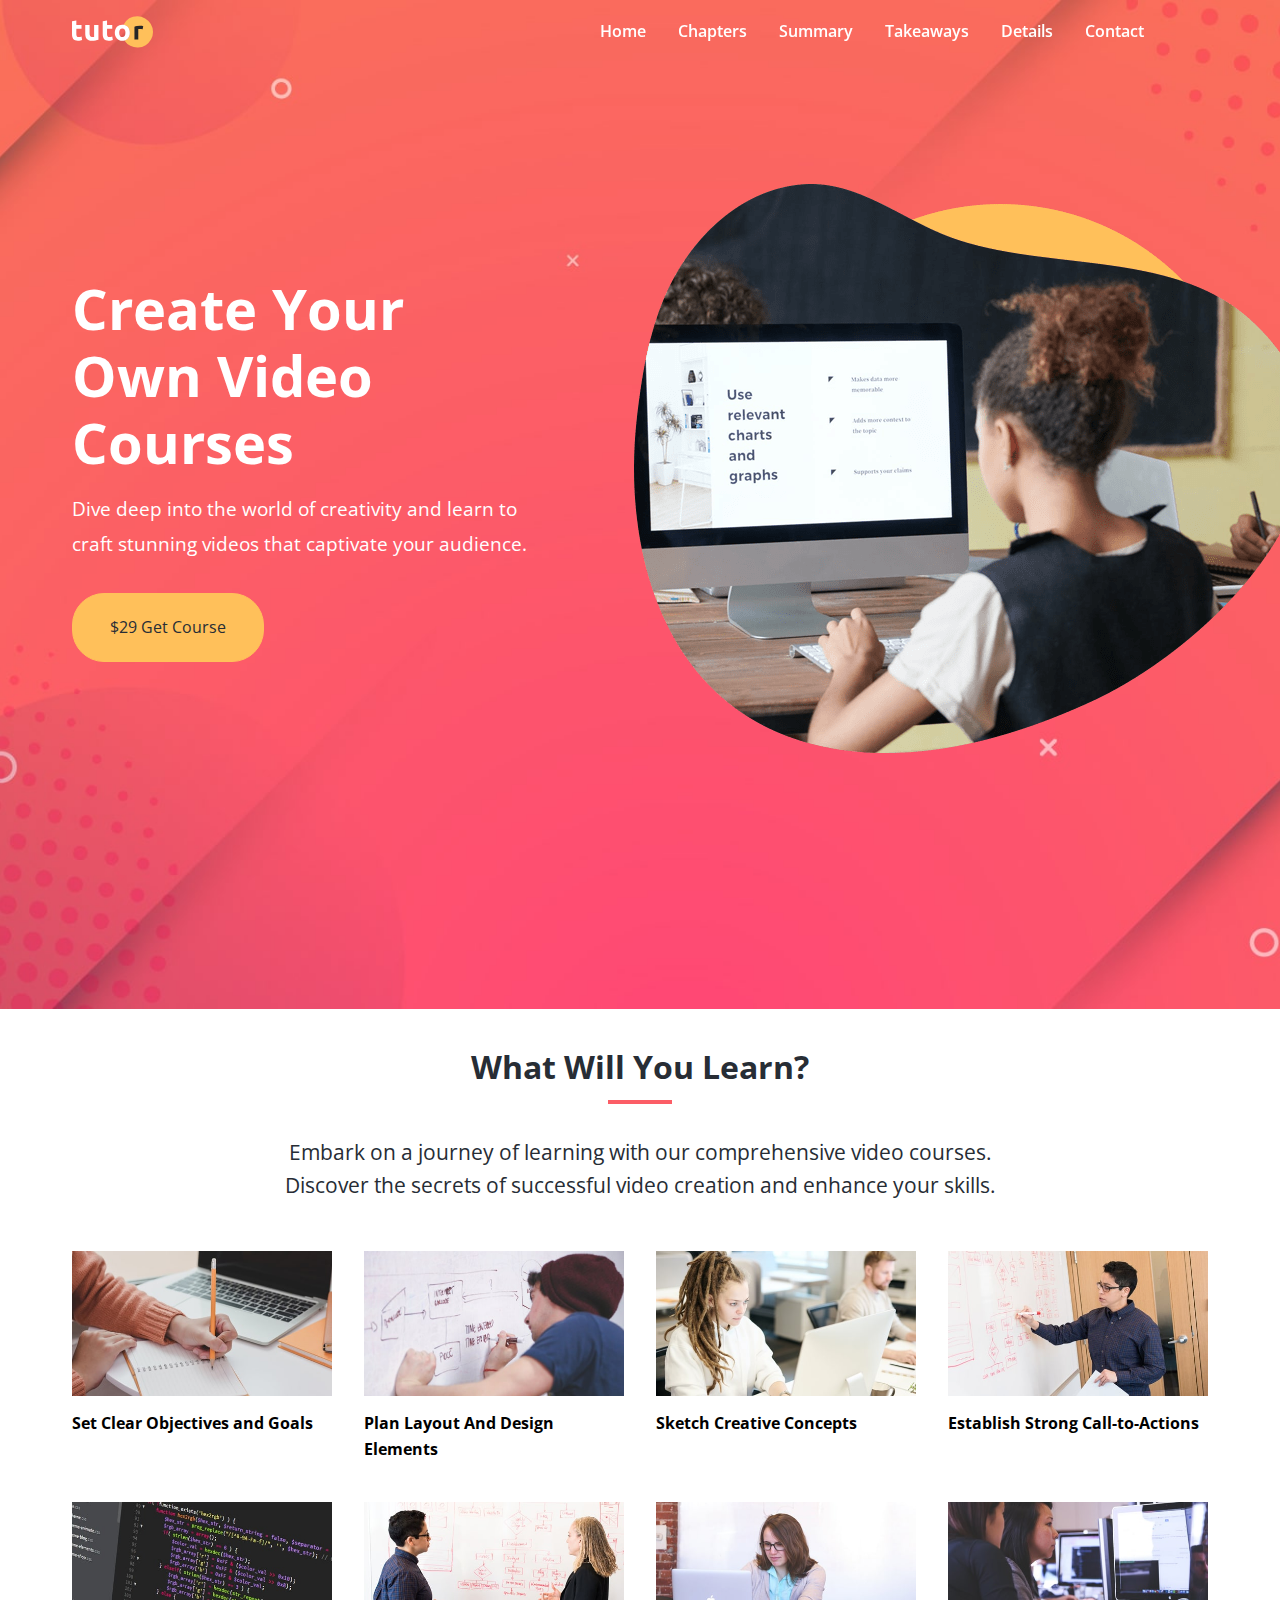
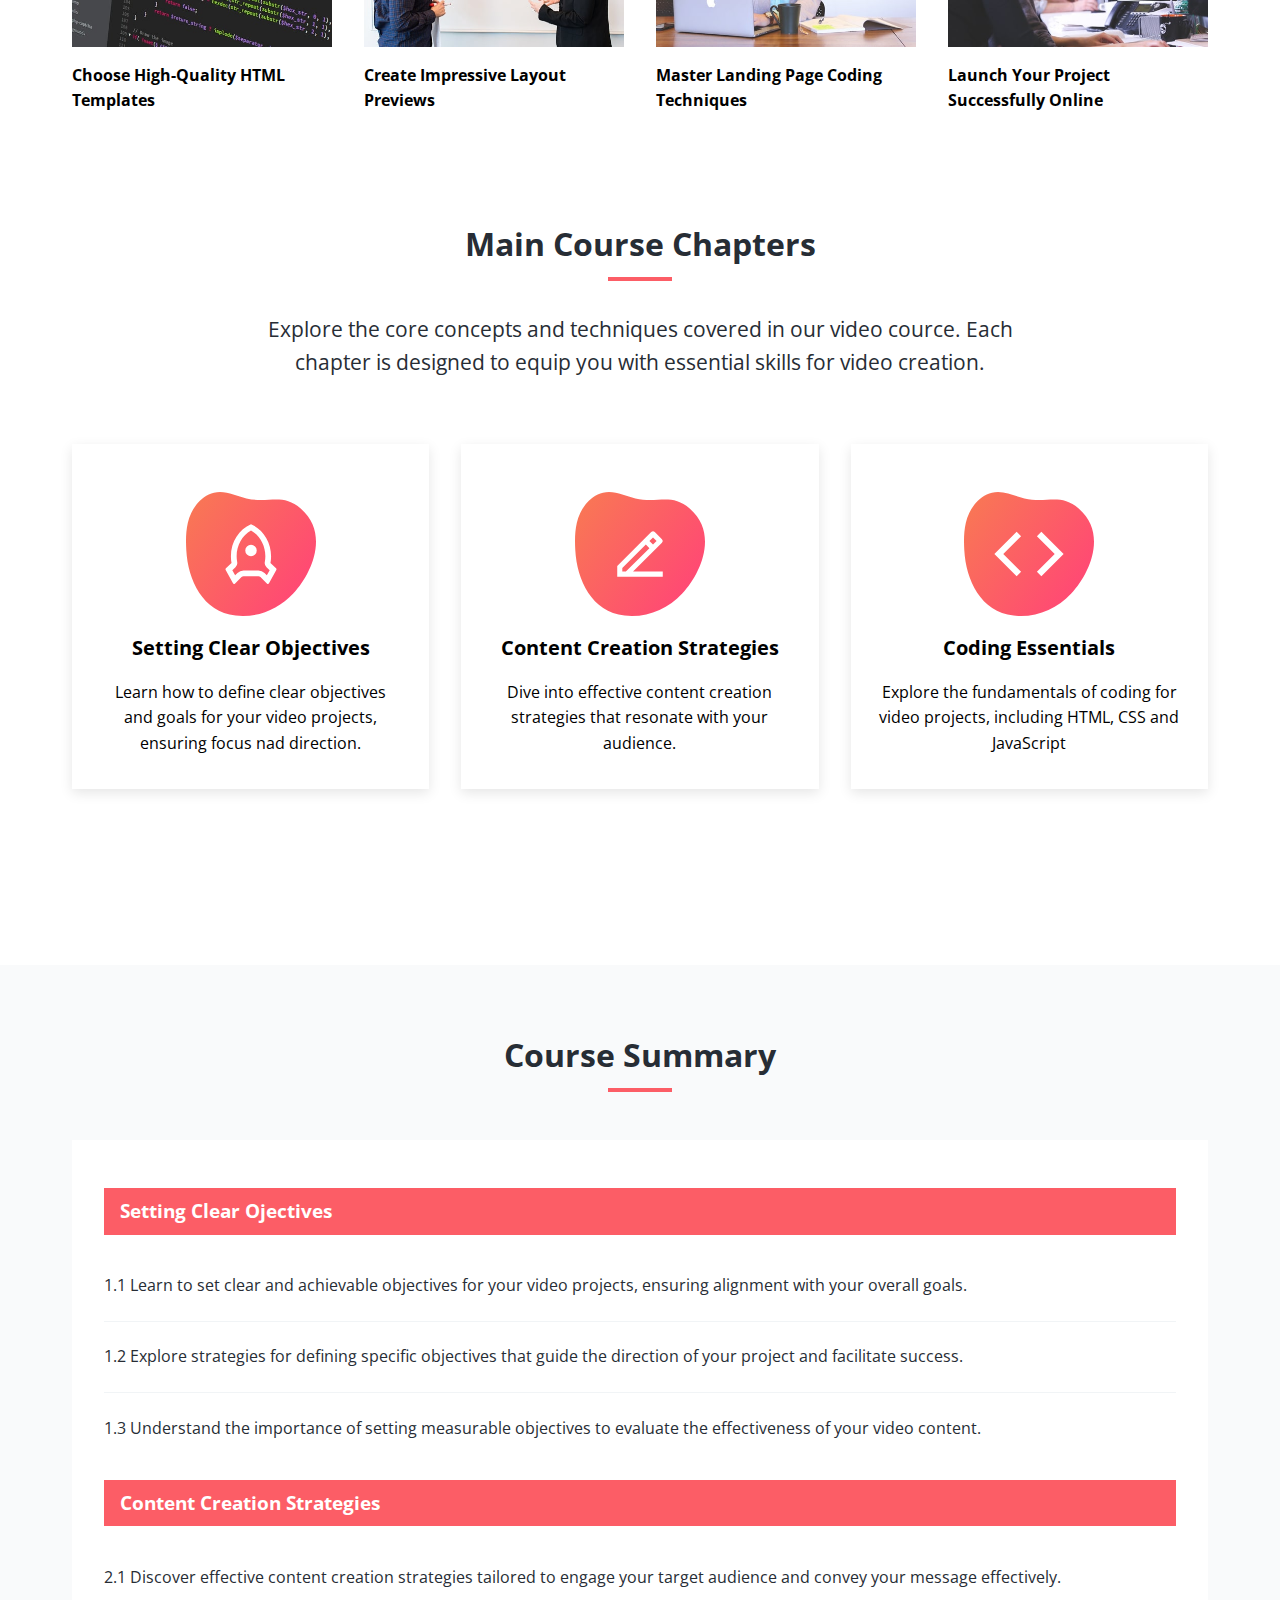
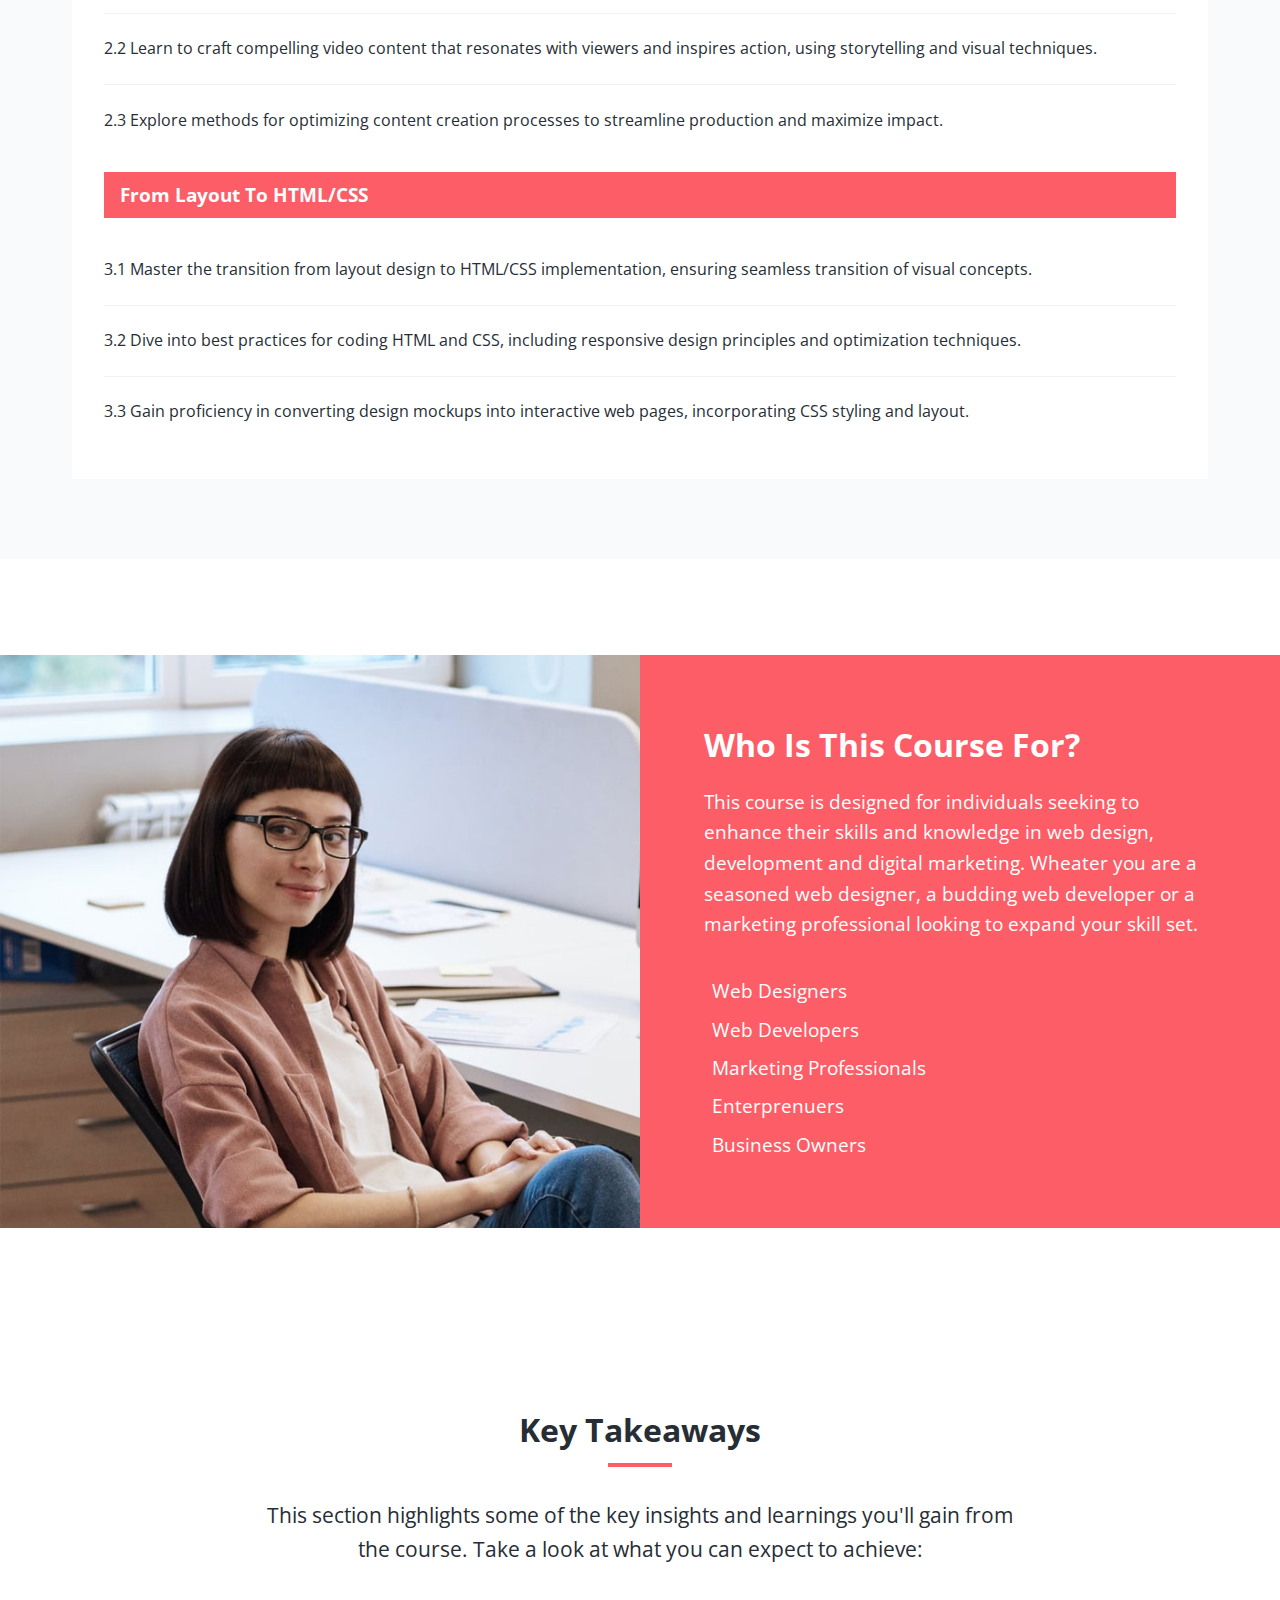
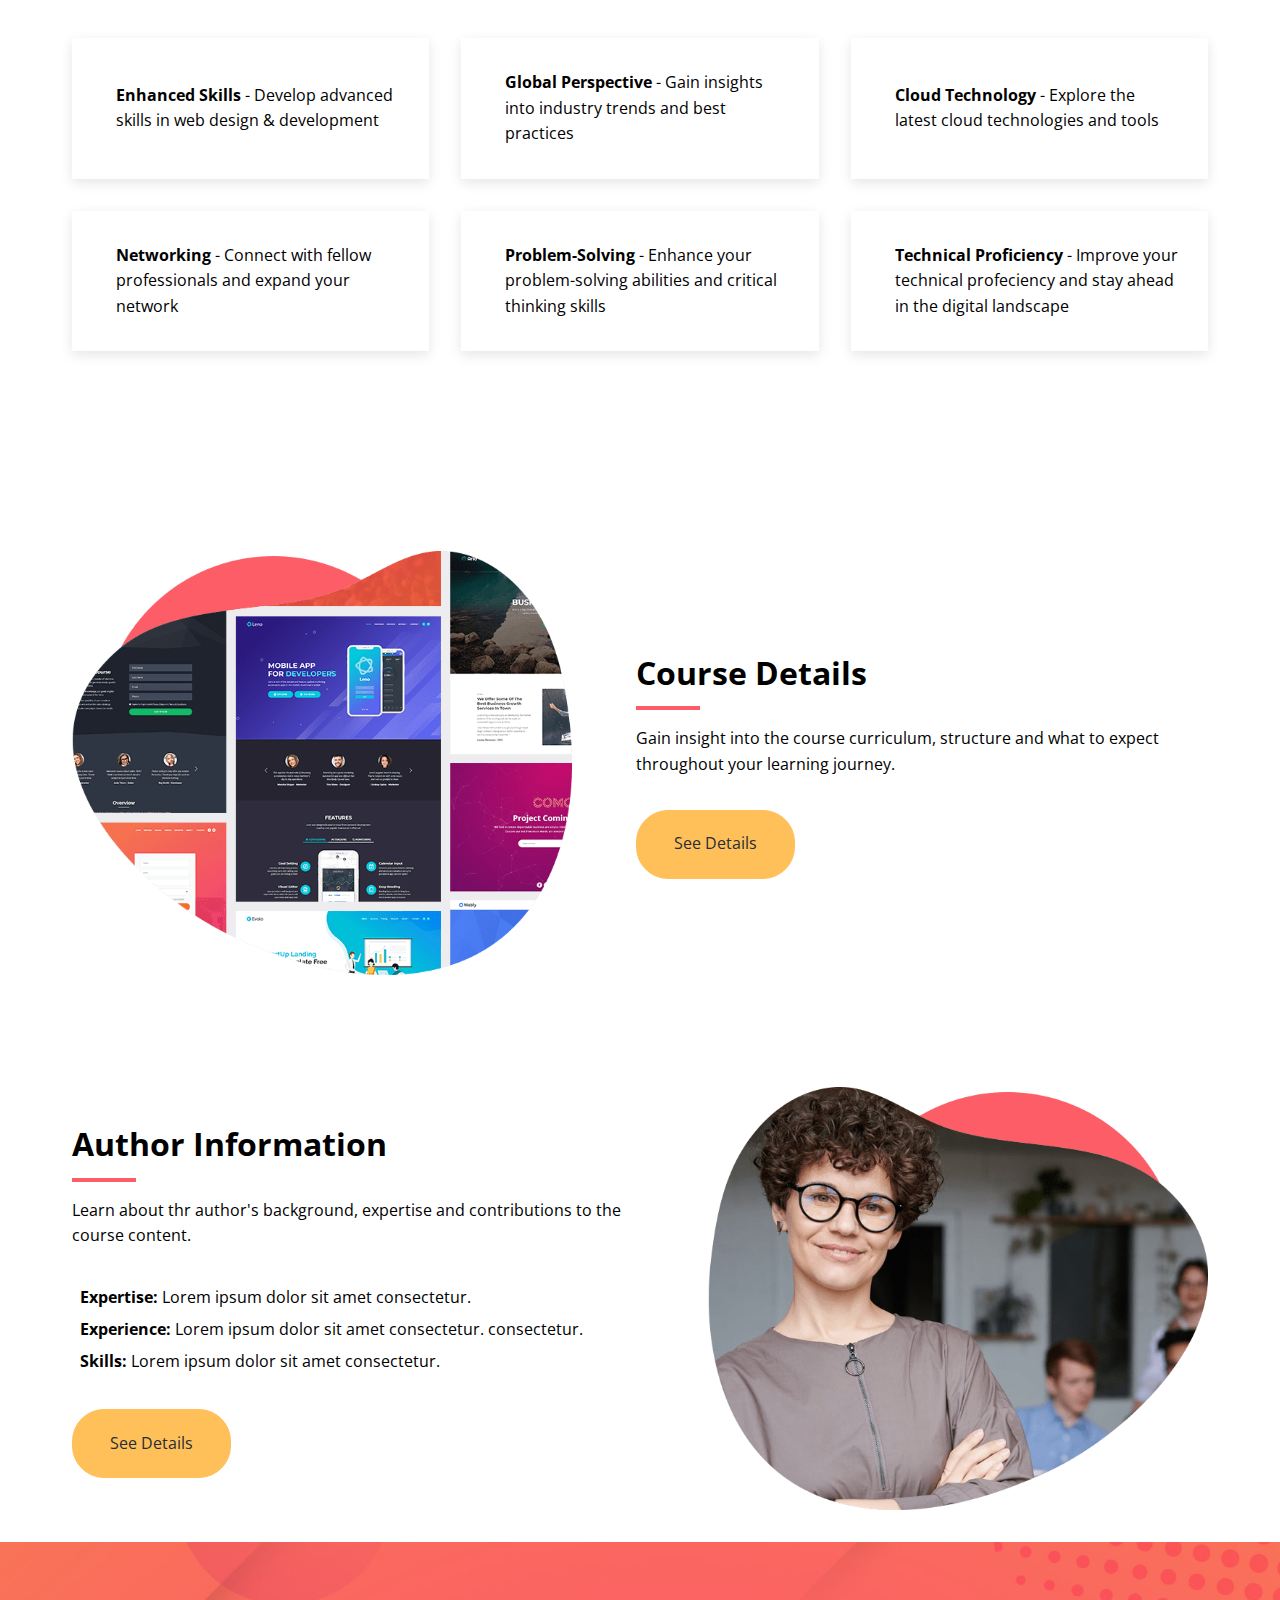
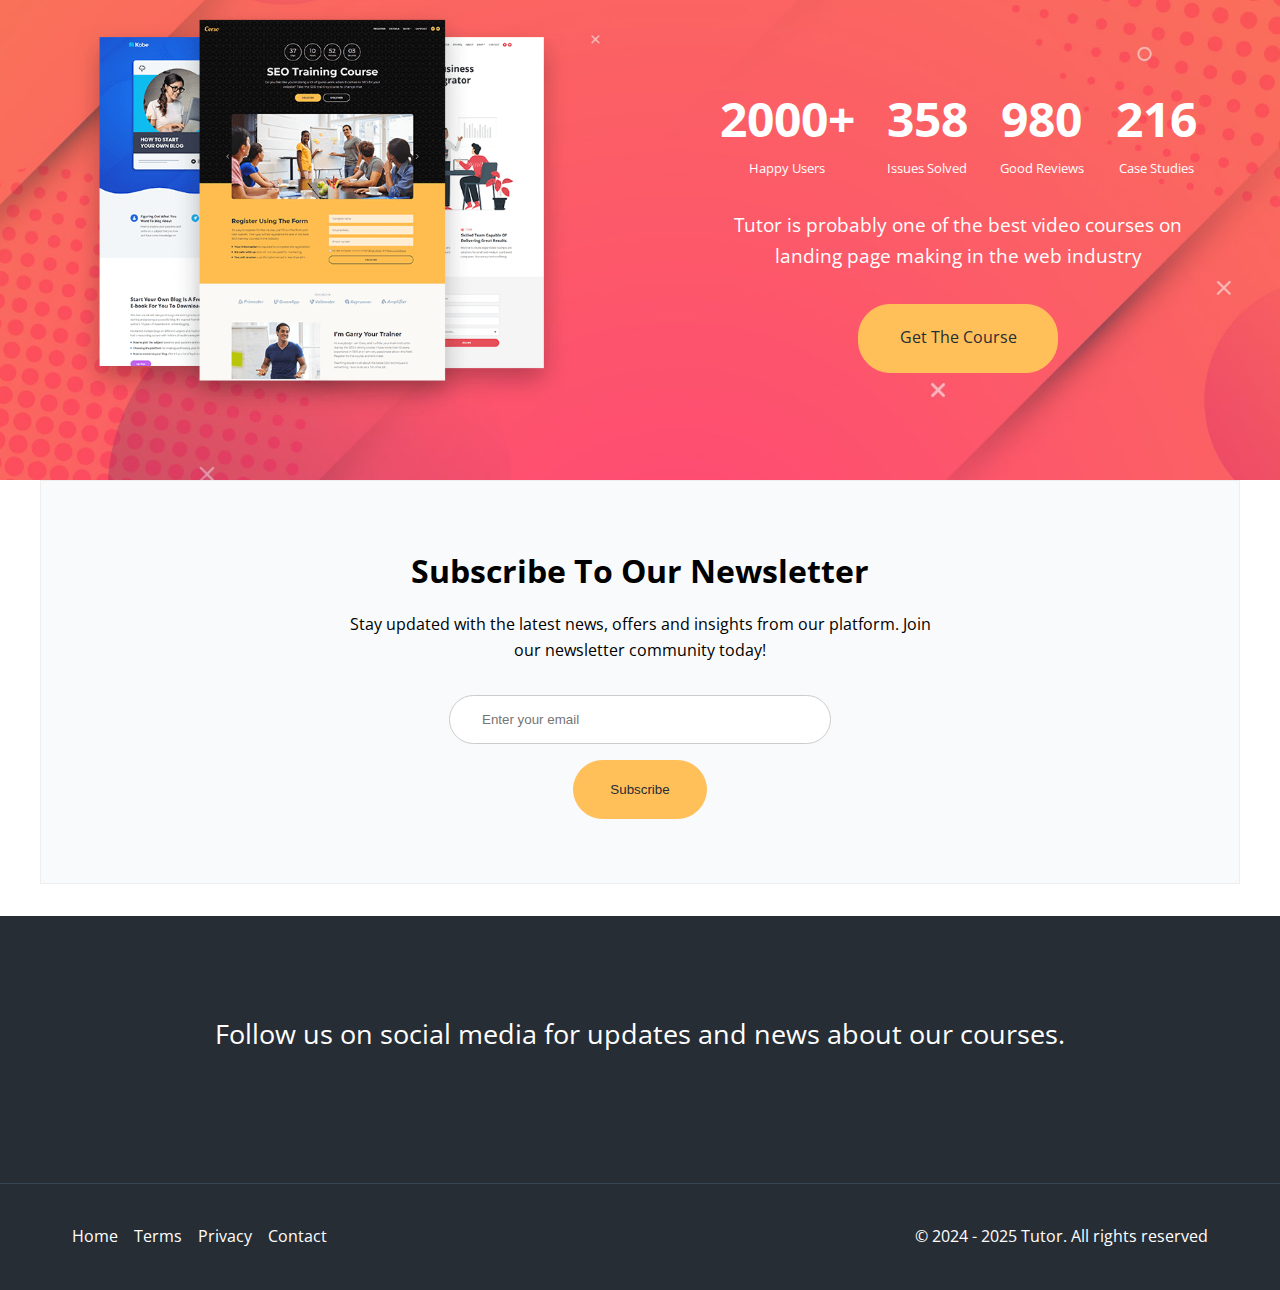
<file: index.html>
<!DOCTYPE html>
<html lang="en">
  <head>
    <meta charset="UTF-8" />
    <meta name="viewport" content="width=device-width, initial-scale=1.0" />
    <link rel="icon" type="image/x-icon" href="img/favicon.png" />

    <link rel="preconnect" href="https://fonts.googleapis.com" />
    <link rel="preconnect" href="https://fonts.gstatic.com" crossorigin />
    <link
      href="https://fonts.googleapis.com/css2?family=Open+Sans:ital,wght@0,300..800;1,300..800&display=swap"
      rel="stylesheet"
    />

    <link
      rel="stylesheet"
      href="https://cdnjs.cloudflare.com/ajax/libs/font-awesome/6.6.0/css/all.min.css"
      integrity="sha512-Kc323vGBEqzTmouAECnVceyQqyqdsSiqLQISBL29aUW4U/M7pSPA/gEUZQqv1cwx4OnYxTxve5UMg5GT6L4JJg=="
      crossorigin="anonymous"
      referrerpolicy="no-referrer"
    />

    <link rel="stylesheet" href="css/styles.css" />
    <title>Welcome To Tutor</title>
  </head>
  <body>
    <nav class="navbar">
      <div class="navbar-flex container">
        <img src="img/logo.svg" alt="Tutor" />

        <div class="main-menu-items">
          <ul class="main-menu-list">
            <li><a href="#">Home</a></li>
            <li><a href="#chapters">Chapters</a></li>
            <li><a href="#summary">Summary</a></li>
            <li><a href="#takeaways">Takeaways</a></li>
            <li><a href="#details">Details</a></li>
            <li><a href="contact.html">Contact</a></li>

            <li>
              <a href="facebook.com" target="_blank">
                <i class="fa-brands fa-facebook"></i>
              </a>
            </li>
            <li>
              <a href="facebook.com" target="_blank">
                <i class="fa-brands fa-twitter"></i>
              </a>
            </li>
          </ul>
        </div>

        <!-- Mobile Menu -->
        <div class="mobile-menu">
          <!-- Hamburger button -->
          <div class="mobile-menu-toggle">
            <i class="fas fa-bars fa-2x"></i>
          </div>
          <!-- Mobile menu items -->
          <div class="mobile-menu-items">
            <ul class="mobile-menu-list">
              <li><a href="#">Home</a></li>
              <li><a href="#chapters">Chapters</a></li>
              <li><a href="#summary">Summary</a></li>
              <li><a href="#takeaways">Takeaways</a></li>
              <li><a href="#author">Author</a></li>
              <li><a href="contact.html">Contact</a></li>

              <li>
                <a href="https://facebook.com" target="_blank">
                  <i class="fa-brands fa-facebook"></i>
                </a>
              </li>
              <li>
                <a href="https://twitter.com" target="_blank">
                  <i class="fa-brands fa-twitter"></i>
                </a>
              </li>
            </ul>
          </div>
        </div>
      </div>
    </nav>

    <!-- Hero -->
    <header class="hero">
      <div class="container hero-flex">
        <div class="hero-content">
          <h1>Create Your Own Video Courses</h1>
          <p>
            Dive deep into the world of creativity and learn to craft stunning
            videos that captivate your audience.
          </p>

          <a href="#" class="btn">$29 Get Course</a>
        </div>
        <img src="img/header-course.png" alt="Hero" />
      </div>
    </header>

    <!-- Learn Section -->
    <section class="learn section">
      <div class="container">
        <div class="section-header">
          <h2>What Will You Learn?</h2>
          <div class="heading-border"></div>
          <p>
            Embark on a journey of learning with our comprehensive video
            courses. Discover the secrets of successful video creation and
            enhance your skills.
          </p>
        </div>

        <div class="topics">
          <div class="topic">
            <div class="topic-image">
              <img src="img/description-1.jpg" alt="topic" />
            </div>
            <div class="topic-text">
              <h3>Set Clear Objectives and Goals</h3>
            </div>
          </div>
          <div class="topic">
            <div class="topic-image">
              <img src="img/description-2.jpg" alt="topic" />
            </div>
            <div class="topic-text">
              <h3>Plan Layout And Design Elements</h3>
            </div>
          </div>
          <div class="topic">
            <div class="topic-image">
              <img src="img/description-3.jpg" alt="topic" />
            </div>
            <div class="topic-text">
              <h3>Sketch Creative Concepts</h3>
            </div>
          </div>
          <div class="topic">
            <div class="topic-image">
              <img src="img/description-4.jpg" alt="topic" />
            </div>
            <div class="topic-text">
              <h3>Establish Strong Call-to-Actions</h3>
            </div>
          </div>
          <div class="topic">
            <div class="topic-image">
              <img src="img/description-5.jpg" alt="topic" />
            </div>
            <div class="topic-text">
              <h3>Choose High-Quality HTML Templates</h3>
            </div>
          </div>
          <div class="topic">
            <div class="topic-image">
              <img src="img/description-6.jpg" alt="topic" />
            </div>
            <div class="topic-text">
              <h3>Create Impressive Layout Previews</h3>
            </div>
          </div>
          <div class="topic">
            <div class="topic-image">
              <img src="img/description-7.jpg" alt="topic" />
            </div>
            <div class="topic-text">
              <h3>Master Landing Page Coding Techniques</h3>
            </div>
          </div>
          <div class="topic">
            <div class="topic-image">
              <img src="img/description-8.jpg" alt="topic" />
            </div>
            <div class="topic-text">
              <h3>Launch Your Project Successfully Online</h3>
            </div>
          </div>
        </div>
      </div>
    </section>

    <!-- Course Chapter Section -->
    <section class="chapters section" id="chapters">
      <div class="container">
        <div class="section-header">
          <h2>Main Course Chapters</h2>
          <div class="heading-border"></div>
          <p>
            Explore the core concepts and techniques covered in our video
            cource. Each chapter is designed to equip you with essential skills
            for video creation.
          </p>
        </div>

        <div class="chapter-cards">
          <div class="card">
            <img src="img/chapters-icon-1.svg" alt="chapter 1" />
            <h3>Setting Clear Objectives</h3>
            <p>
              Learn how to define clear objectives and goals for your video
              projects, ensuring focus nad direction.
            </p>
          </div>
          <div class="card">
            <img src="img/chapters-icon-2.svg" alt="chapter 2" />
            <h3>Content Creation Strategies</h3>
            <p>
              Dive into effective content creation strategies that resonate with
              your audience.
            </p>
          </div>
          <div class="card">
            <img src="img/chapters-icon-3.svg" alt="chapter 3" />
            <h3>Coding Essentials</h3>
            <p>
              Explore the fundamentals of coding for video projects, including
              HTML, CSS and JavaScript
            </p>
          </div>
        </div>
      </div>
    </section>

    <!-- Course Summary -->

    <section class="summary section" id="summary">
      <div class="container">
        <div class="section-header">
          <h2>Course Summary</h2>
          <div class="heading-border"></div>
        </div>
        <div class="section-lists">
          <div class="list">
            <div class="list-header">Setting Clear Ojectives</div>
            <div class="list-item">
              1.1 Learn to set clear and achievable objectives for your video
              projects, ensuring alignment with your overall goals.
            </div>
            <div class="list-item">
              1.2 Explore strategies for defining specific objectives that guide
              the direction of your project and facilitate success.
            </div>
            <div class="list-item">
              1.3 Understand the importance of setting measurable objectives to
              evaluate the effectiveness of your video content.
            </div>
          </div>
          <div class="list">
            <div class="list-header">Content Creation Strategies</div>
            <div class="list-item">
              2.1 Discover effective content creation strategies tailored to
              engage your target audience and convey your message effectively.
            </div>
            <div class="list-item">
              2.2 Learn to craft compelling video content that resonates with
              viewers and inspires action, using storytelling and visual
              techniques.
            </div>
            <div class="list-item">
              2.3 Explore methods for optimizing content creation processes to
              streamline production and maximize impact.
            </div>
          </div>
          <div class="list">
            <div class="list-header">From Layout To HTML/CSS</div>
            <div class="list-item">
              3.1 Master the transition from layout design to HTML/CSS
              implementation, ensuring seamless transition of visual concepts.
            </div>
            <div class="list-item">
              3.2 Dive into best practices for coding HTML and CSS, including
              responsive design principles and optimization techniques.
            </div>
            <div class="list-item">
              3.3 Gain proficiency in converting design mockups into interactive
              web pages, incorporating CSS styling and layout.
            </div>
          </div>
        </div>
      </div>
    </section>

    <!-- Info -->
    <div class="info section" id="info">
      <div class="info-container">
        <div class="info-left"></div>
        <div class="info-content">
          <h2>Who Is This Course For?</h2>
          <p>
            This course is designed for individuals seeking to enhance their
            skills and knowledge in web design, development and digital
            marketing. Wheater you are a seasoned web designer, a budding web
            developer or a marketing professional looking to expand your skill
            set.
          </p>

          <ul>
            <li><i class="fas fa-check"></i> Web Designers</li>
            <li><i class="fas fa-check"></i> Web Developers</li>
            <li><i class="fas fa-check"></i> Marketing Professionals</li>
            <li><i class="fas fa-check"></i> Enterprenuers</li>
            <li><i class="fas fa-check"></i> Business Owners</li>
          </ul>
        </div>
      </div>
    </div>

    <!-- Takeaways -->
    <section class="takeaways section" id="takeaways">
      <div class="container">
        <div class="section-header">
          <h2>Key Takeaways</h2>
          <div class="heading-border"></div>
          <p>
            This section highlights some of the key insights and learnings
            you'll gain from the course. Take a look at what you can expect to
            achieve:
          </p>
        </div>
        <div class="takeaways-cards">
          <div class="card">
            <i class="fas fa-rocket fa-3x text-primary"></i>
            <p>
              <strong>Enhanced Skills</strong> - Develop advanced skills in web
              design & development
            </p>
          </div>
          <div class="card">
            <i class="fas fa-globe fa-3x text-primary"></i>
            <p>
              <strong>Global Perspective</strong> - Gain insights into industry
              trends and best practices
            </p>
          </div>
          <div class="card">
            <i class="fas fa-cloud fa-3x text-primary"></i>
            <p>
              <strong>Cloud Technology</strong> - Explore the latest cloud
              technologies and tools
            </p>
          </div>
          <div class="card">
            <i class="fas fa-user fa-3x text-primary"></i>
            <p>
              <strong>Networking</strong> - Connect with fellow professionals
              and expand your network
            </p>
          </div>
          <div class="card">
            <i class="fas fa-cog fa-3x text-primary"></i>
            <p>
              <strong>Problem-Solving</strong> - Enhance your problem-solving
              abilities and critical thinking skills
            </p>
          </div>
          <div class="card">
            <i class="fas fa-server fa-3x text-primary"></i>
            <p>
              <strong>Technical Proficiency</strong> - Improve your technical
              profeciency and stay ahead in the digital landscape
            </p>
          </div>
        </div>
      </div>
    </section>

    <!-- Course Details -->
    <section class="details section" id="details">
      <div class="container details-flex">
        <img src="img/details.png" alt="details" />
        <div class="details-content">
          <h2>Course Details</h2>
          <div class="heading-border"></div>
          <p>
            Gain insight into the course curriculum, structure and what to
            expect throughout your learning journey.
          </p>
          <a href="#" class="btn">See Details</a>
        </div>
      </div>
    </section>

    <!-- Author Info -->
    <section class="details section" id="author">
      <div class="container details-flex">
        <img src="img/author.png" alt="author" />
        <div class="details-content">
          <h2>Author Information</h2>
          <div class="heading-border"></div>
          <p>
            Learn about thr author's background, expertise and contributions to
            the course content.
          </p>
          <ul>
            <li>
              <i class="fas fa-chevron-circle-right text-primary"></i>
              <strong>Expertise:</strong> Lorem ipsum dolor sit amet
              consectetur.
            </li>
            <li>
              <i class="fas fa-chevron-circle-right text-primary"></i>
              <strong>Experience:</strong> Lorem ipsum dolor sit amet
              consectetur. consectetur.
            </li>
            <li>
              <i class="fas fa-chevron-circle-right text-primary"></i>
              <strong>Skills:</strong> Lorem ipsum dolor sit amet consectetur.
            </li>
          </ul>
          <a href="#" class="btn">See Details</a>
        </div>
      </div>
    </section>

    <!-- Stats -->
    <section class="stats section" id="stats">
      <div class="container stats-flex">
        <img src="img/stats.png" alt="stats" />
        <div class="stats-content">
          <div class="stats-numbers">
            <div>
              <h3>2000+</h3>
              <p>Happy Users</p>
            </div>
            <div>
              <h3>358</h3>
              <p>Issues Solved</p>
            </div>
            <div>
              <h3>980</h3>
              <p>Good Reviews</p>
            </div>
            <div>
              <h3>216</h3>
              <p>Case Studies</p>
            </div>
          </div>

          <p class="stats-text">
            Tutor is probably one of the best video courses on landing page
            making in the web industry
          </p>

          <a href="#" class="btn">Get The Course</a>
        </div>
      </div>
    </section>

    <!-- Newsletter -->
    <section class="newsletter section" id="newsletter">
      <div class="container newsletter-flex">
        <h2>Subscribe To Our Newsletter</h2>
        <p>
          Stay updated with the latest news, offers and insights from our
          platform. Join our newsletter community today!
        </p>
        <form>
          <input
            type="email"
            name="email"
            id="email"
            placeholder="Enter your email"
          />

          <button type="submit" class="btn">Subscribe</button>
        </form>
      </div>
    </section>

    <!-- Secoal  -->
    <section class="social section">
      <div class="container">
        <p>Follow us on social media for updates and news about our courses.</p>
        <div class="social-icons">
          <a href="https://facebook.com" target="_blank"
            ><i class="fa-brands fa-facebook fa-2x"></i
          ></a>
          <a href="https://twitter.com" target="_blank"
            ><i class="fa-brands fa-twitter fa-2x"></i
          ></a>
          <a href="https://instagram.com" target="_blank"
            ><i class="fa-brands fa-instagram fa-2x"></i
          ></a>
          <a href="https://linkedin.com" target="_blank"
            ><i class="fa-brands fa-linkedin fa-2x"></i
          ></a>
          <a href="https://youtube.com" target="_blank"
            ><i class="fa-brands fa-youtube fa-2x"></i
          ></a>
          <a href="https://pinteres.com" target="_blank"
            ><i class="fa-brands fa-pinterest fa-2x"></i
          ></a>
        </div>
      </div>
    </section>

    <footer class="footer">
      <div class="container footer-flex">
        <ul class="footer-links">
          <li><a href="#">Home</a></li>
          <li><a href="#">Terms</a></li>
          <li><a href="#">Privacy</a></li>
          <li><a href="contact.html">Contact</a></li>
        </ul>
        <p>&copy; 2024 - 2025 Tutor. All rights reserved</p>
      </div>
    </footer>

    <script src="js/script.js"></script>
  </body>
</html>
</file>
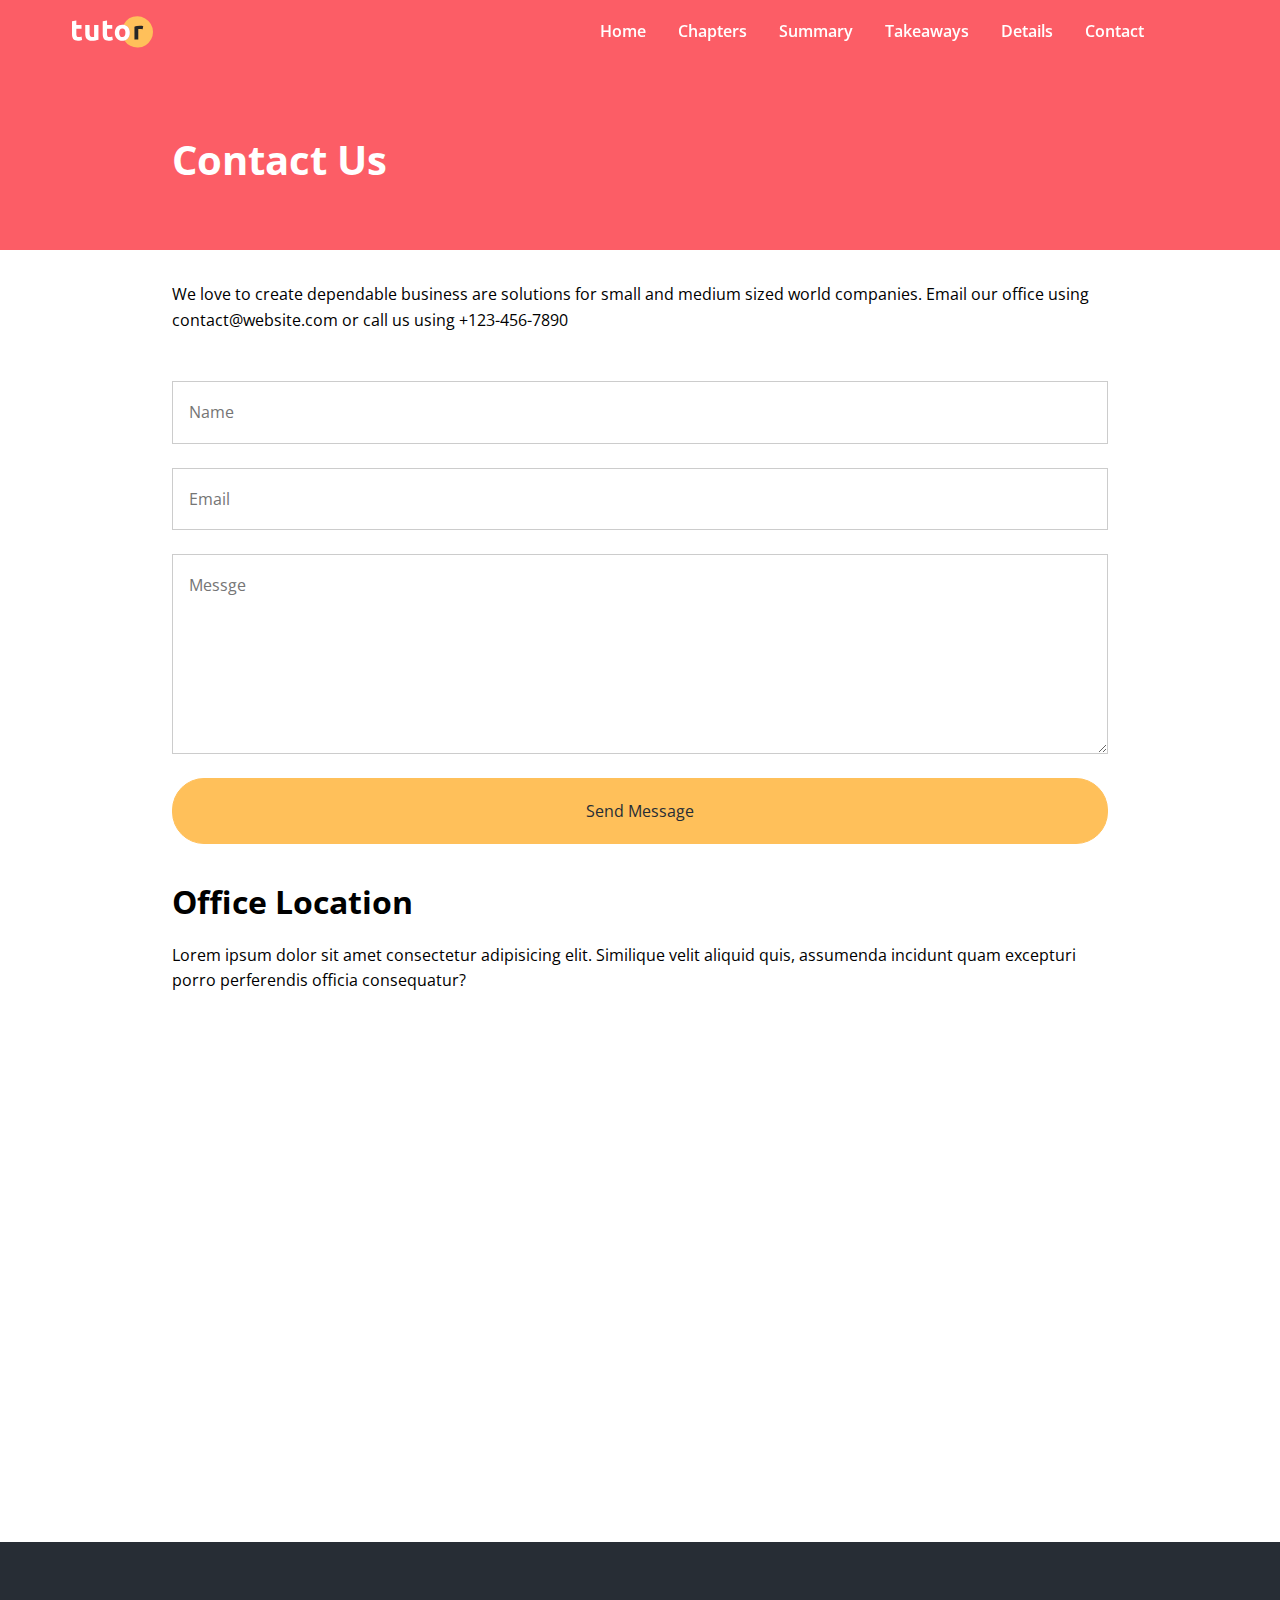
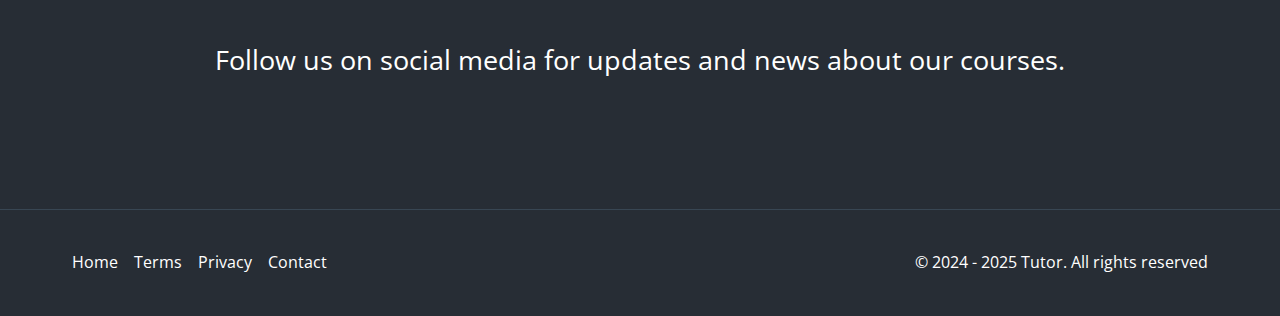
<file: contact.html>
<!DOCTYPE html>
<html lang="en">
  <head>
    <meta charset="UTF-8" />
    <meta name="viewport" content="width=device-width, initial-scale=1.0" />
    <link rel="icon" type="image/x-icon" href="img/favicon.png" />

    <link rel="preconnect" href="https://fonts.googleapis.com" />
    <link rel="preconnect" href="https://fonts.gstatic.com" crossorigin />
    <link
      href="https://fonts.googleapis.com/css2?family=Open+Sans:ital,wght@0,300..800;1,300..800&display=swap"
      rel="stylesheet"
    />

    <link
      rel="stylesheet"
      href="https://cdnjs.cloudflare.com/ajax/libs/font-awesome/6.6.0/css/all.min.css"
      integrity="sha512-Kc323vGBEqzTmouAECnVceyQqyqdsSiqLQISBL29aUW4U/M7pSPA/gEUZQqv1cwx4OnYxTxve5UMg5GT6L4JJg=="
      crossorigin="anonymous"
      referrerpolicy="no-referrer"
    />

    <link rel="stylesheet" href="css/styles.css" />
    <title>Welcome To Tutor</title>
  </head>
  <body>
    <nav class="navbar">
      <div class="navbar-flex container">
        <img src="img/logo.svg" alt="Tutor" />

        <div class="main-menu-items">
          <ul class="main-menu-list">
            <li><a href="index.html">Home</a></li>
            <li><a href="index.html#chapters">Chapters</a></li>
            <li><a href="index.html#summary">Summary</a></li>
            <li><a href="index.html#takeaways">Takeaways</a></li>
            <li><a href="index.html#details">Details</a></li>
            <li><a href="contact.html">Contact</a></li>

            <li>
              <a href="facebook.com" target="_blank">
                <i class="fa-brands fa-facebook"></i>
              </a>
            </li>
            <li>
              <a href="twitter.com" target="_blank">
                <i class="fa-brands fa-twitter"></i>
              </a>
            </li>
          </ul>
        </div>

        <!-- Mobile Menu -->
        <div class="mobile-menu">
          <!-- Hamburger button -->
          <div class="mobile-menu-toggle">
            <i class="fas fa-bars fa-2x"></i>
          </div>
          <!-- Mobile menu items -->
          <div class="mobile-menu-items">
            <ul class="mobile-menu-list">
              <li><a href="#">Home</a></li>
              <li><a href="#chapters">Chapters</a></li>
              <li><a href="#summary">Summary</a></li>
              <li><a href="#takeaways">Takeaways</a></li>
              <li><a href="#author">Author</a></li>
              <li><a href="contact.html">Contact</a></li>

              <li>
                <a href="https://facebook.com" target="_blank">
                  <i class="fa-brands fa-facebook"></i>
                </a>
              </li>
              <li>
                <a href="https://twitter.com" target="_blank">
                  <i class="fa-brands fa-twitter"></i>
                </a>
              </li>
            </ul>
          </div>
        </div>
      </div>
    </nav>

    <!-- Inner Header -->
    <header class="inner-header">
      <div class="container-sm">
        <h1>Contact Us</h1>
      </div>
    </header>

    <section class="contact-form section">
      <div class="container-sm">
        <p>
          We love to create dependable business are solutions for small and
          medium sized world companies. Email our office using
          contact@website.com or call us using +123-456-7890
        </p>

        <form>
          <input type="text" name="name" placeholder="Name" />
          <input type="email" name="email" placeholder="Email" />
          <textarea
            name="message"
            name="message"
            placeholder="Messge"
          ></textarea>
          <button class="btn" type="submit">Send Message</button>
        </form>
      </div>
    </section>

    <!-- Location -->
    <section class="location section">
      <div class="container-sm">
        <h2>Office Location</h2>
        <p>
          Lorem ipsum dolor sit amet consectetur adipisicing elit. Similique
          velit aliquid quis, assumenda incidunt quam excepturi porro
          perferendis officia consequatur?
        </p>
        <div class="map">
          <iframe
            src="https://www.google.com/maps/embed?pb=!1m18!1m12!1m3!1d1241.5303553091994!2d-0.14076024298621118!3d51.51210217963597!2m3!1f0!2f0!3f0!3m2!1i1024!2i768!4f13.1!3m3!1m2!1s0x487604d502268421%3A0x6a7d62889992f993!2sRegent+St%2C+Soho%2C+London+W1B+5TH%2C+UK!5e0!3m2!1sen!2sro!4v1476174541049"
            allowfullscreen
          ></iframe>
        </div>
      </div>
    </section>

    <!-- Secoal  -->
    <section class="social section">
      <div class="container">
        <p>Follow us on social media for updates and news about our courses.</p>
        <div class="social-icons">
          <a href="https://facebook.com" target="_blank"
            ><i class="fa-brands fa-facebook fa-2x"></i
          ></a>
          <a href="https://twitter.com" target="_blank"
            ><i class="fa-brands fa-twitter fa-2x"></i
          ></a>
          <a href="https://instagram.com" target="_blank"
            ><i class="fa-brands fa-instagram fa-2x"></i
          ></a>
          <a href="https://linkedin.com" target="_blank"
            ><i class="fa-brands fa-linkedin fa-2x"></i
          ></a>
          <a href="https://youtube.com" target="_blank"
            ><i class="fa-brands fa-youtube fa-2x"></i
          ></a>
          <a href="https://pinteres.com" target="_blank"
            ><i class="fa-brands fa-pinterest fa-2x"></i
          ></a>
        </div>
      </div>
    </section>

    <footer class="footer">
      <div class="container footer-flex">
        <ul class="footer-links">
          <li><a href="#">Home</a></li>
          <li><a href="#">Terms</a></li>
          <li><a href="#">Privacy</a></li>
          <li><a href="contact.html">Contact</a></li>
        </ul>
        <p>&copy; 2024 - 2025 Tutor. All rights reserved</p>
      </div>
    </footer>

    <script src="js/script.js"></script>
  </body>
</html>
</file>
<file: css/styles.css>
*,
*::before,
*::after {
  padding: 0;
  margin: 0;
  box-sizing: border-box;
}

:root {
  --primary-color: #fc5d66;
  --secondary-color: #ffc05a;
  --light-color: #f9fafb;
  --dark-color: #272d35;
}

html,
body {
  font-family: "Open Sans", sans-serif;
  line-height: 1.6;
  scroll-behavior: smooth;
}

a {
  text-decoration: none;
}

ul {
  list-style-type: none;
}

img {
  max-width: 100%;
}

/* Utils */
.container {
  max-width: 1200px;
  margin: 0 auto;
  padding: 0 2rem;
}

.container-sm {
  max-width: 1000px;
  margin: 0 auto;
  padding: 0 2rem;
}

.btn {
  display: inline-block;
  padding: 1.3rem 2.3rem;
  border: 1px solid var(--secondary-color);
  border-radius: 32px;
  background-color: var(--secondary-color);
  color: var(--dark-color);
  transition: all 0.2s;
  cursor: pointer;
}

.btn:hover {
  background-color: var(--primary-color);
  color: var(--light-color);
  border-color: var(--light-color);
}

/* Text Classes */
.text-primary {
  color: var(--primary-color);
}

.text-secondary {
  color: var(--secondary-color);
}

.section {
  margin: 2rem 0 0;
}

/* Section Header */
.section-header {
  max-width: 750px;
  margin: 0 auto;
  text-align: center;
  margin-bottom: 3rem;
}

.section-header h2 {
  font-size: 2rem;
  font-weight: 700;
  color: var(--dark-color);
  margin-bottom: 0.5rem;
}

.section-header p {
  font-size: 1.3rem;
  color: var(--dark-color);
}

.heading-border {
  width: 64px;
  height: 4px;
  background-color: var(--primary-color);
  margin: 0 auto 2rem;
}

/* Card */
.card {
  display: flex;
  flex-direction: column;
  align-items: center;
  justify-content: center;
  text-align: center;
  padding: 2rem 1.75rem;
  background-color: #fff;
  box-shadow: 0 4px 12px 0 rgba(0, 0, 0, 0.1);
}

/* Navbar */
.navbar {
  background: transparent;
  color: white;
  padding: 1rem 2rem;
  position: fixed;
  top: 0;
  right: 0;
  left: 0;
  z-index: 1000;
  transition: background-color 0.3s ease-in-out;
}

.navbar.navbar-scroll {
  background: rgba(235, 77, 85, 0.8);
  backdrop-filter: blur(10px);
}

.navbar-flex {
  display: flex;
  align-items: center;
  justify-content: space-between;
}

.navbar img {
  width: 81px;
  height: 32px;
}

.navbar .main-menu-list {
  display: flex;
  align-items: center;
  gap: 2rem;
  font-weight: 600;
}

.navbar a {
  color: #fff;
}

.navbar a:hover {
  color: var(--secondary-color);
}

.navbar i {
  font-size: 1.5rem;
}

.chapters,
.summary,
.info,
.takeaways,
#details {
  padding: 4rem 2rem 5rem;
}

/* Mobile menu */
.mobile-menu {
  display: none;
}

.navbar .mobile-menu-toggle {
  color: #fff;
  cursor: pointer;
}

.navbar .mobile-menu-items {
  position: absolute;
  top: 100%;
  left: 0;
  width: 100%;
  background-color: rgba(0, 0, 0, 0.8);
  opacity: 0.95;
  padding: 3rem 2rem;
  text-align: center;
  box-shadow: 0 2px 5px rgba(0, 0, 0, 0.1);
  border-top: 1px solid rgba(255, 255, 255, 0.1);
  transform: translateX(100%);
  transition: transform 0.3s ease-in-out;
}

.navbar .mobile-menu-items.active {
  transform: translateX(0%);
}

.navbar .mobile-menu-list {
  display: flex;
  flex-direction: column;
  gap: 2rem;
  font-size: 1.2rem;
}

/* Hero */
.hero {
  background: #000 url("../img/header-background.jpg") center center/cover
    no-repeat;
  padding: 11.5rem 2rem 8rem;
  color: #fff;
  overflow-x: hidden;
  position: relative;
}

.hero-flex {
  display: flex;
  justify-content: space-between;
  align-items: center;
  gap: 6rem;
  padding-bottom: 8rem;
}

.hero h1 {
  font-size: 3.5rem;
  line-height: 1.2;
  font-weight: 700;
  margin-bottom: 1rem;
}

.hero p {
  font-size: 1.2rem;
  margin-bottom: 2rem;
  line-height: 1.8;
  font-weight: 400;
}

.hero img {
  width: 100%;
  margin-right: -100px;
}

/* Topics */
.topics {
  display: grid;
  grid-template-columns: repeat(4, 1fr);
  gap: 2rem;
}

.topic img {
  transition: transform 0.3s;
}

.topic img:hover {
  transform: scale(1.1);
}

.topic h3 {
  font-size: 1rem;
  font-weight: 700;
  margin: 0.5rem 0;
}

/* Chapter cards */
.chapter-cards {
  display: grid;
  grid-template-columns: repeat(3, 1fr);
  gap: 2rem;
  padding: 1rem 0 4rem;
}

.chapter-cards img {
  width: 130px;
  margin-top: 1rem;
}

.chapter-cards h3 {
  font-size: 1.25rem;
  font-weight: 700;
  margin: 1rem 0;
}

/* Summary */
.summary {
  background-color: var(--light-color);
  color: var(--dark-color);
}

.summary .section-lists {
  background-color: #fff;
  padding: 2rem;
}

.summary .list-header {
  background-color: var(--primary-color);
  color: #fff;
  padding: 0.5rem 1rem;
  font-size: 1.2rem;
  font-weight: 700;
  margin: 1rem 0;
}

.summary .list-item {
  padding: 1.4rem 0;
  border-bottom: 1px solid #f1f4f6;
}

.summary .list-item:last-child {
  border-bottom: none;
}

/* Info Section */
.info {
  padding-left: 0;
  padding-right: 0;
}
.info-container {
  background: url("../img/audience.jpg") top center/cover no-repeat;
  display: flex;
}

.info-left {
  width: 50%;
}

.info-content {
  background-color: var(--primary-color);
  color: #fff;
  flex: 1;
  padding: 4rem;
}

.info-content h2 {
  font-size: 2rem;
  margin-bottom: 1rem;
  font-weight: 700;
}

.info-content p {
  font-size: 1.2rem;
  margin-bottom: 2rem;
}

.info-content ul li {
  font-size: 1.2rem;
  line-height: 2;
}

.info-content ul li i {
  margin-right: 0.5rem;
  color: var(--secondary-color);
}

/* Takeaways */
.takeaways-cards {
  display: grid;
  grid-template-columns: repeat(3, 1fr);
  gap: 2rem;
  padding: 1.5rem 0;
}

.takeaways-cards .card {
  flex-direction: row;
  text-align: left;
  gap: 1rem;
}

/* Details */
.details .details-flex {
  display: flex;
  gap: 4rem;
  align-items: center;
  justify-content: center;
}

.details img {
  width: 100%;
  max-width: 500px;
}

.details h2 {
  font-size: 2rem;
  font-weight: 700;
  margin-bottom: 0.5rem;
}

.details .heading-border {
  margin: 0;
}

.details p {
  margin: 1rem 0 2rem;
}

/* Author */
.details + .details .details-flex {
  flex-direction: row-reverse;
}

.details ul {
  margin-bottom: 2rem;
}

.details ul li {
  line-height: 2;
}

.details i {
  margin-right: 0.5rem;
}

/* Stats */
.stats {
  background: #000 url("../img/stats-background.jpg") center center/cover
    no-repeat;
  color: #fff;
}

.stats-flex {
  display: flex;
  justify-content: space-between;
  align-items: center;
  padding: 4rem 2rem;
}

.stats img {
  width: 100%;
  max-width: 500px;
}

.stats-content {
  max-width: 500px;
}

.stats .stats-numbers {
  display: flex;
  gap: 2rem;
  margin: 2rem 0;
  text-align: center;
  justify-content: center;
  align-items: center;
  flex-wrap: wrap;
}

.stats .stats-numbers h3 {
  font-size: 3rem;
  font-weight: 700;
}

.stats .stats-numbers p {
  font-size: 0.8rem;
}

.stats .stats-text {
  font-size: 1.2rem;
  margin-bottom: 2rem;
  text-align: center;
}

.stats .btn {
  display: block;
  margin: 0 auto;
  text-align: center;
  width: 200px;
}

/* Newsletter */
.newsletter {
  text-align: center;
  margin: 0 2rem;
}

.newsletter-flex {
  display: flex;
  gap: 1rem;
  flex-direction: column;
  justify-content: center;
  align-items: center;
  background-color: var(--light-color);
  border: 1px solid #eee;
  padding: 4rem 2rem;
}

.newsletter h2 {
  font-size: 2rem;
  font-weight: 700;
}

.newsletter p {
  max-width: 600px;
}

.newsletter input[type="email"] {
  padding: 1rem 2rem;
  border: 1px solid #ccc;
  outline: none;
  width: 100%;
  max-width: 400px;
  border-radius: 32px;
  margin: 1rem 0;
}

/* Social */
.social {
  background-color: var(--dark-color);
  color: #fff;
  padding: 6rem 2rem;
  text-align: center;
  font-size: 1.7rem;
  margin-bottom: 0;
}

.social p {
  margin-bottom: 2rem;
}

.social .social-icons {
  display: flex;
  justify-content: center;
  gap: 1rem;
  margin-top: 2rem;
}

.social a,
.footer a {
  color: #fff;
}

.social a:hover,
.footer a:hover {
  color: var(--secondary-color);
}

/* Footer */
.footer {
  background-color: var(--dark-color);
  color: #fff;
  border-top: 1px solid #384653;
  padding: 0.5rem 2rem;
}

.footer-flex {
  display: flex;
  justify-content: space-between;
  align-items: center;
}

.footer .footer-links {
  display: flex;
  justify-content: center;
  align-items: center;
  gap: 1rem;
  margin: 2rem 0;
}

/* Inner Header */
.inner-header {
  background-color: var(--primary-color);
  color: #fff;
  height: 250px;
  padding-top: 8rem;
}

.inner-header h1 {
  font-size: 2.5rem;
  font-weight: 700;
  margin-bottom: 1rem;
}

/* Contact Form */
.contact-form p {
  margin-bottom: 3rem;
}

.contact-form input,
.contact-form textarea {
  display: block;
  font-family: inherit;
  font-size: medium;
  width: 100%;
  margin: 1.5rem 0;
  border: 1px solid #ccc;
  outline: none;
  padding: 1.2rem 1rem;
}

.contact-form textarea {
  height: 200px;
}

.contact-form .btn {
  display: block;
  width: 100%;
  font-size: inherit;
  font-family: inherit;
  margin: 0 auto;
}

/* Location */
.location h2 {
  font-size: 2rem;
  font-weight: 700;
  margin-bottom: 1rem;
}

.location p {
  margin-bottom: 2rem;
}

.location .map {
  overflow: hidden;
  position: relative;
  height: 0;
  margin-bottom: 3rem;
  padding-bottom: 50%;
  border-radius: 0.25rem;
}

.location .map iframe {
  position: absolute;
  top: 0;
  left: 0;
  width: 100%;
  height: 100%;
  border: none;
}

/* Media Queries */
@media (max-width: 1200px) {
  .hero-flex {
    gap: 2rem;
  }

  .hero img {
    max-width: 500px;
    margin-right: 0;
  }

  .hero h1 {
    font-size: 3rem;
  }

  .topics {
    grid-template-columns: repeat(3, 1fr);
  }
}

@media (max-width: 992px) {
  .navbar .main-menu-list {
    font-size: 0.95rem;
    gap: 1rem;
  }

  .hero {
    text-align: center;
  }

  .hero-flex {
    flex-direction: column;
    padding-bottom: 4rem;
  }

  .hero img {
    max-width: 600px;
    margin-top: 2rem;
  }

  .topics {
    grid-template-columns: repeat(2, 1fr);
  }

  .chapter-cards,
  .takeaways-cards {
    grid-template-columns: 1fr;
  }

  .takeaways-cards .card {
    justify-content: flex-start;
  }

  .details .details-flex,
  .details + .details .details-flex {
    flex-direction: column;
    gap: 2rem;
  }

  .stats .stats-flex {
    flex-direction: column;
    gap: 2rem;
  }
}

@media (max-width: 768px) {
  .navbar .mobile-menu {
    display: block;
  }

  .main-menu-items,
  .info-left {
    display: none;
  }

  .navbar .mobile-menu-toggle {
    display: block;
    padding: 10px;
  }

  .info-container {
    flex-direction: column;
  }

  .info-content {
    padding: 2rem;
  }

  .info-content h2 {
    font-size: 1.5rem;
  }

  .info-content p {
    font-size: 1rem;
  }

  .social .social-icons {
    flex-wrap: wrap;
  }

  .social p {
    font-size: 1.2rem;
  }

  .social i {
    font-size: 2rem;
  }

  .footer {
    padding: 0.5rem 1rem;
  }

  .footer-flex {
    flex-direction: column;
    text-align: center;
  }
}

@media (max-width: 576px) {
  .hero {
    padding-right: 0.2rem;
    padding-left: 0.2rem;
  }

  .hero h1 {
    font-size: 2.5rem;
  }

  .hero img {
    max-width: 350px;
  }

  .topics {
    grid-template-columns: 1fr;
  }

  .summary .container {
    padding: 0;
  }

  .stats .stats-numbers {
    flex-direction: column;
  }

  .newsletter h2 {
    font-size: 1.5rem;
  }

  .newsletter p {
    display: none;
  }
}
</file>
